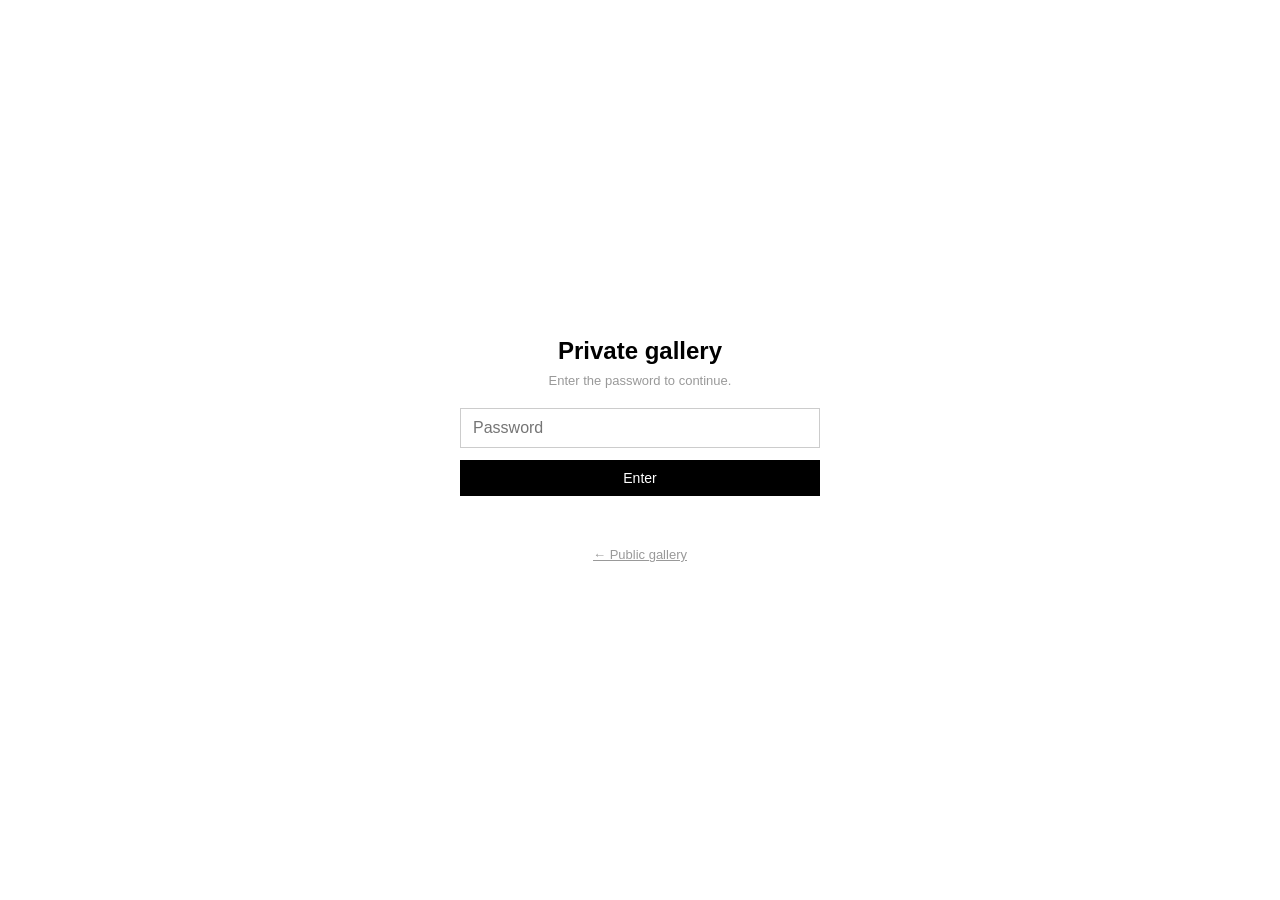
<file: private/index.html>
<!DOCTYPE html>
<!--[if lt IE 7]>      <html class="no-js lt-ie9 lt-ie8 lt-ie7" xmlns:lr="http://adobe.com/lrg/0.0"> <![endif]-->
<!--[if IE 7]>         <html class="no-js lt-ie9 lt-ie8" xmlns:lr="http://adobe.com/lrg/0.0"> <![endif]-->
<!--[if IE 8]>         <html class="no-js lt-ie9" xmlns:lr="http://adobe.com/lrg/0.0"> <![endif]-->
<!--[if gt IE 8]><!--> <html class="no-js" xmlns:lr="http://adobe.com/lrg/0.0"> <!--<![endif]-->
    <head>
        <meta charset="utf-8">
        <meta http-equiv="X-UA-Compatible" content="IE=edge">
        <title>Private — Pratik Bassi</title>
        <meta name="description" content="">
        <meta name="robots" content="noindex, nofollow">
        <meta name="viewport" content="width=device-width, initial-scale=1">
        <link rel="stylesheet" type="text/css" href="../assets/css/normalize.css">
        <link rel="stylesheet" type="text/css" href="../assets/css/main.css">
        <link rel="stylesheet" type="text/css" media="screen" title="Custom Settings" href="../assets/css/custom.css">
        <link rel="stylesheet" type="text/css" href="../assets/css/private-gate.css">
        <script src="../assets/js/libs/modernizr.custom.23122.js"></script>
    </head>
    <body class="has-header row-spacing-lg private-locked" data-pagination-style="scroll" data-target-row-height="300" data-requires-private-auth="true" data-image-encrypted="true" data-image-root="../images/private/encrypted">
        <div id="privateGate" class="private-gate">
            <div class="private-gate__panel">
                <h1 class="private-gate__title">Private gallery</h1>
                <p class="private-gate__hint">Enter the password to continue.</p>
                <form id="privateGateForm" class="private-gate__form" autocomplete="off">
                    <input id="privateGatePassword" class="private-gate__input" type="password" name="password" placeholder="Password" required>
                    <button class="private-gate__button" type="submit">Enter</button>
                    <p id="privateGateError" class="private-gate__error" role="alert"></p>
                </form>
                <a class="private-gate__back" href="../">← Public gallery</a>
            </div>
        </div>
        <div id="galleryApp" class="gallery-app gallery-app--locked" aria-hidden="true">
                        <header class="">
            <div class="background"></div>
            <div class="meta-left">
                <p id="galleryTitle" class="title">Private</p>
                                <p id="galleryAuthor" class="author"></p>
                                </p>
            </div>
            <div class="meta-right">
                <a href="../" class="header-nav-link">Public</a>
            </div>
            <ul class="gallery-meta">
                <li id="buttonFullscreen" title="Fullscreen Mode">
                    <div class="icon">
                        <svg version="1.1" id="svgIconFullscreen" xmlns="http://www.w3.org/2000/svg" xmlns:xlink="http://www.w3.org/1999/xlink" x="0px" y="0px" viewBox="0 0 18 16" style="enable-background:new 0 0 18 16;" xml:space="preserve">
                        <g>
                            <path class="custom-colorable" d="M5.3871,9.95599C5.19136,9.76858,4.99176,9.85763,4.79376,10.0472l-2.86173,2.74138v-1.55466
                                c0-0.25257-0.21387-0.45733-0.47767-0.45733H0.47767C0.21387,10.7766,0,10.98136,0,11.23393v3.37367v0.93511
                                C0,15.79524,0.21387,16,0.47767,16h0.97668h3.5238c0.26377,0,0.47764-0.20476,0.47764-0.45729v-0.93511
                                c0-0.25254-0.21387-0.45733-0.47764-0.45733H3.34554l2.86694-2.7451c0.198-0.18957,0.30914-0.44923,0.11342-0.63664L5.3871,9.95599
                                z"/>
                            <path class="custom-colorable" d="M17.52233,10.7766h-0.97672c-0.26377,0-0.47764,0.20476-0.47764,0.45733v1.55466l-2.86172-2.74138
                                c-0.198-0.18957-0.39764-0.27862-0.59335-0.09121l-0.93879,0.81254c-0.19575,0.18741-0.08458,0.44707,0.11342,0.63664
                                l2.8669,2.7451h-1.63258c-0.26377,0-0.47764,0.20479-0.47764,0.45733v0.93511c0,0.25254,0.21387,0.45729,0.47764,0.45729h3.52376
                                h0.97672C17.7861,16,18,15.79524,18,15.54271v-0.93511v-3.37367C18,10.98136,17.7861,10.7766,17.52233,10.7766z"/>
                            <path class="custom-colorable" d="M3.34554,1.84973h1.63262c0.26377,0,0.47764-0.20479,0.47764-0.45733V0.45733C5.45579,0.20476,5.24193,0,4.97815,0h-3.5238
                                H0.47767C0.21387,0,0,0.20476,0,0.45733v0.93508v3.3737C0,5.01864,0.21387,5.2234,0.47767,5.2234h0.97668
                                c0.26381,0,0.47767-0.20476,0.47767-0.45729V3.21142L4.79376,5.9528c0.198,0.18957,0.3976,0.27862,0.59335,0.09121l0.93879-0.81254
                                C6.52161,5.04409,6.41048,4.7844,6.21247,4.59483L3.34554,1.84973z"/>
                            <path class="custom-colorable" d="M17.52233,0h-0.97672h-3.52376c-0.26377,0-0.47764,0.20476-0.47764,0.45733v0.93508
                                c0,0.25254,0.21387,0.45733,0.47764,0.45733h1.63258l-2.8669,2.7451c-0.19801,0.18957-0.30917,0.44926-0.11342,0.63663
                                l0.93879,0.81254c0.19571,0.18741,0.39535,0.09836,0.59335-0.09121l2.86172-2.74138V4.7661
                                c0,0.25254,0.21387,0.45729,0.47764,0.45729h0.97672C17.7861,5.2234,18,5.01864,18,4.7661v-3.3737V0.45733
                                C18,0.20476,17.7861,0,17.52233,0z"/>
                        </g>
                        </svg>
                    </div>
                </li>
            </ul>
        </header>
                <div id="thumbnailContainer">
            <div class="thumbnails"></div>
        </div>
        <div id="thumbnailLoadingIndicator" class="thumbnail-loading" aria-live="polite">Loading more photos...</div>
        <div id="loupeContainer" class="show-corners">
            <div class="background"></div>
            <div class="image-container"></div>    
            <div class="side-navigation">
                <div class="hotspot" id="hotspotPrevLoupe">
                    <div class="button" id="buttonPrevSideLoupe">
                        <svg version="1.1" baseProfile="basic" id="svgIconPrevSideLoupe" xmlns="http://www.w3.org/2000/svg" xmlns:xlink="http://www.w3.org/1999/xlink" x="0px" y="0px" width="50px" height="50px" viewBox="0 0 50 50" xml:space="preserve"><path class="icon custom-colorable" fill="#231F20" d="M0,0l0,50h50V0L0,0z M18.491,25.05l9.707-9.264c0.418-0.399,1.092-0.403,1.506-0.008l1.498,1.43c0.413,0.395,0.41,1.039-0.009,1.438l-6.765,6.456l6.613,6.31c0.41,0.392,0.414,1.024,0.008,1.412l-1.471,1.404c-0.406,0.387-1.068,0.384-1.479-0.008l-6.612-6.311L18.491,25.05z"/></svg>
                    </div>
                </div>
                <div class="hotspot" id="hotspotNextLoupe">
                    <div class="button" id="buttonNextSideLoupe">
                        <svg version="1.1" baseProfile="basic" id="svgIconNextSideLoupe" xmlns="http://www.w3.org/2000/svg" xmlns:xlink="http://www.w3.org/1999/xlink" x="0px" y="0px" width="50px" height="50px" viewBox="0 0 50 50" xml:space="preserve">
                            <path class="icon custom-colorable" fill="#231F20" d="M0,0v50h50V0H0z M28.513,27.909l-6.612,6.311c-0.411,0.392-1.073,0.395-1.479,0.008l-1.471-1.404 c-0.406-0.388-0.402-1.02,0.008-1.412l6.613-6.31l-6.765-6.456c-0.419-0.399-0.422-1.043-0.009-1.438l1.498-1.43 c0.414-0.395,1.088-0.391,1.506,0.008l9.707,9.264L28.513,27.909z"/>
                        </svg>
                    </div>
                </div>
            </div>
            <div class="lateral-nav-container">
                <ul class="lateral-nav">
                    <li id="buttonPrev">
                        <svg version="1.1" id="svgIconPrevLoupe" xmlns="http://www.w3.org/2000/svg" xmlns:xlink="http://www.w3.org/1999/xlink" x="0px" y="0px" viewBox="0 0 45 45" style="enable-background:new 0 0 45 45;" xml:space="preserve">
                            <style type="text/css">
                                .st0{fill-rule:evenodd;clip-rule:evenodd;fill:#231F20;}
                            </style>
                            <path class="icon custom-colorable" d="M25.20105,14.76864l-8.2004,7.773l2.5314,2.3992l5.5858,5.2952c0.3469,0.3289,0.9064,0.3318,1.2497,0.0065
                                l1.2431-1.1783c0.3429-0.3252,0.3398-0.8555-0.0071-1.1846l-5.5864-5.2948l5.7149-5.4171c0.3535-0.3349,0.3568-0.875,0.0074-1.2063
                                l-1.2657-1.1995C26.12435,14.43064,25.55435,14.43354,25.20105,14.76864z"/>
                        </svg>
                    </li>
                    <li class="count"><span id="countCurrent"></span> of <span id="countTotal"></span></li>
                    <li id="buttonNext">
                        <svg version="1.1" id="svgIconNextLoupe" xmlns="http://www.w3.org/2000/svg" xmlns:xlink="http://www.w3.org/1999/xlink" x="0px" y="0px" viewBox="0 0 45 45" style="enable-background:new 0 0 45 45;" xml:space="preserve">
                            <style type="text/css">
                                .st0{fill-rule:evenodd;clip-rule:evenodd;fill:#231F20;}
                            </style>
                            <path class="icon custom-colorable" d="M19.79895,14.76864l8.2004,7.773l-2.5314,2.3992l-5.5858,5.2952c-0.3469,0.3289-0.9064,0.3318-1.2497,0.0065
                                l-1.2431-1.1783c-0.3429-0.3252-0.3398-0.8555,0.0071-1.1846l5.5864-5.2948l-5.7149-5.4171
                                c-0.3535-0.3349-0.3568-0.875-0.0074-1.2063l1.2657-1.1995C18.87565,14.43064,19.44565,14.43354,19.79895,14.76864z"/>
                        </svg>
                    </li>
                </ul>
            </div>
            <div class="info-container">
                <div id="loupeMeta"></div>
            </div>
            <div id="loupeCloseButton">
                <svg version="1.1" id="svgIconLoupeClose" xmlns="http://www.w3.org/2000/svg" xmlns:xlink="http://www.w3.org/1999/xlink" x="0px" y="0px"
                     viewBox="0 0 45 45" style="enable-background:new 0 0 45 45;" xml:space="preserve">
                    <path class="shape-x custom-colorable" d="M14.77881,17.30074l5.212,5.2222l-5.0831,5.0924c-0.3476,0.3484-0.5746,0.7624-0.2308,1.1067l1.5682,1.4763
                        c0.3436,0.3443,0.8045,0.2596,1.1521-0.0886l5.0825-5.093l5.2119,5.222c0.3536,0.3547,0.9244,0.3578,1.2741,0.0073l1.2677-1.27
                        c0.3497-0.3507,0.3465-0.9224-0.0071-1.2768l-5.2119-5.2221l5.0828-5.0925c0.3475-0.3485,0.5429-0.8259,0.1994-1.1702
                        l-1.6474-1.4921c-0.3438-0.3443-0.6936-0.1803-1.0411,0.1679l-5.0828,5.0929l-5.212-5.222
                        c-0.3537-0.3546-0.9241-0.3577-1.2742-0.007l-1.2672,1.2698C14.42171,16.37464,14.42491,16.94624,14.77881,17.30074z"/>
                </svg>
            </div>
        </div>
        </div>
        <script type="text/javascript">
            var LR = LR || {};
            LR.images = [
                         {"id": "100001", "largeWidth": "1200", "largeHeight": "801", "exportFilename": "20260504_0411", "title": "", "caption" : ""},
                         {"id": "100002", "largeWidth": "1200", "largeHeight": "801", "exportFilename": "20260504_0526", "title": "", "caption" : ""},
                         {"id": "100003", "largeWidth": "1200", "largeHeight": "801", "exportFilename": "20260520_0019", "title": "", "caption" : ""},
                         {"id": "100004", "largeWidth": "1200", "largeHeight": "801", "exportFilename": "20260520_0086", "title": "", "caption" : ""},
                         {"id": "100005", "largeWidth": "801", "largeHeight": "1200", "exportFilename": "20260520_0093", "title": "", "caption" : ""},
                         {"id": "100006", "largeWidth": "1200", "largeHeight": "801", "exportFilename": "20260520_0110", "title": "", "caption" : ""},
                         {"id": "100007", "largeWidth": "1200", "largeHeight": "800", "exportFilename": "20260523_0004", "title": "", "caption" : ""},
                         {"id": "100008", "largeWidth": "1200", "largeHeight": "800", "exportFilename": "20260523_0010", "title": "", "caption" : ""},
                         {"id": "100009", "largeWidth": "1200", "largeHeight": "800", "exportFilename": "20260523_0017", "title": "", "caption" : ""},
                         {"id": "100010", "largeWidth": "1200", "largeHeight": "800", "exportFilename": "DSC09163", "title": "", "caption" : ""},
                         {"id": "100011", "largeWidth": "1200", "largeHeight": "800", "exportFilename": "DSC09186", "title": "", "caption" : ""},
                         {"id": "21811", "largeWidth": "1200", "largeHeight": "800", "exportFilename": "IMG_8967", "title": "", "caption" : ""},
                         {"id": "69600", "largeWidth": "1200", "largeHeight": "800", "exportFilename": "IMG_9079", "title": "", "caption" : ""},
                         {"id": "100012", "largeWidth": "800", "largeHeight": "1200", "exportFilename": "DSC00038", "title": "", "caption" : ""},
                         {"id": "100013", "largeWidth": "1200", "largeHeight": "800", "exportFilename": "DSC00063", "title": "", "caption" : ""},
                         {"id": "100014", "largeWidth": "1200", "largeHeight": "800", "exportFilename": "DSC00070", "title": "", "caption" : ""},
                         {"id": "100015", "largeWidth": "800", "largeHeight": "1200", "exportFilename": "DSC00072", "title": "", "caption" : ""},
                         {"id": "100016", "largeWidth": "800", "largeHeight": "1200", "exportFilename": "DSC00077", "title": "", "caption" : ""},
                         {"id": "100017", "largeWidth": "1200", "largeHeight": "800", "exportFilename": "DSC00237", "title": "", "caption" : ""},
                         {"id": "100018", "largeWidth": "1200", "largeHeight": "800", "exportFilename": "DSC00247", "title": "", "caption" : ""},
                         {"id": "100019", "largeWidth": "1200", "largeHeight": "800", "exportFilename": "DSC00276", "title": "", "caption" : ""},
                         {"id": "100020", "largeWidth": "1200", "largeHeight": "800", "exportFilename": "DSC09462", "title": "", "caption" : ""},
                         {"id": "100021", "largeWidth": "1200", "largeHeight": "800", "exportFilename": "DSC09513", "title": "", "caption" : ""},
                         {"id": "100022", "largeWidth": "1200", "largeHeight": "800", "exportFilename": "DSC09562", "title": "", "caption" : ""},
                         {"id": "100023", "largeWidth": "1200", "largeHeight": "1050", "exportFilename": "GOPR0734", "title": "", "caption" : ""},
                         {"id": "100024", "largeWidth": "800", "largeHeight": "1200", "exportFilename": "DSC00412", "title": "", "caption" : ""},
                         {"id": "100025", "largeWidth": "1200", "largeHeight": "800", "exportFilename": "DSC00664", "title": "", "caption" : ""},
                         {"id": "100026", "largeWidth": "1200", "largeHeight": "800", "exportFilename": "DSC00672", "title": "", "caption" : ""},
                         {"id": "100027", "largeWidth": "1200", "largeHeight": "800", "exportFilename": "DSC00673", "title": "", "caption" : ""},
                         {"id": "100028", "largeWidth": "1200", "largeHeight": "800", "exportFilename": "DSC00674", "title": "", "caption" : ""},
                         {"id": "100029", "largeWidth": "1200", "largeHeight": "800", "exportFilename": "DSC00680", "title": "", "caption" : ""},
                         {"id": "100030", "largeWidth": "1200", "largeHeight": "800", "exportFilename": "DSC00688", "title": "", "caption" : ""},
                         {"id": "100031", "largeWidth": "1200", "largeHeight": "800", "exportFilename": "DSC00925", "title": "", "caption" : ""},
                         {"id": "100032", "largeWidth": "1200", "largeHeight": "800", "exportFilename": "DSC00926", "title": "", "caption" : ""},
                         {"id": "100033", "largeWidth": "1200", "largeHeight": "800", "exportFilename": "DSC00927", "title": "", "caption" : ""},
                         {"id": "100034", "largeWidth": "1200", "largeHeight": "800", "exportFilename": "DSC00929", "title": "", "caption" : ""},
                         {"id": "100035", "largeWidth": "1200", "largeHeight": "800", "exportFilename": "DSC00932", "title": "", "caption" : ""},
                         {"id": "100036", "largeWidth": "800", "largeHeight": "1200", "exportFilename": "DSC01018", "title": "", "caption" : ""},
                                    ]
        </script>
        <script src="//ajax.googleapis.com/ajax/libs/jquery/1.10.2/jquery.min.js"></script>
        <script>window.jQuery || document.write('<script src="../assets/js/libs/jquery-1.10.2.min.js"><\/script>')</script>
        <script src="../assets/js/private-crypto.js"></script>
        <script src="../assets/js/private-gate.js"></script>
        <script src="../assets/js/libs/jquery.velocity.min.js"></script>
        <script src="../assets/js/main.js"></script>
    </body>
</html>
</file>
<file: assets/css/main.css>
::-moz-selection {
    text-shadow: none;
}

::selection {
    text-shadow: none;
}

img {
    vertical-align: middle;
}

html, body {
    margin: 0;
    padding: 0;
    background-color: #000000;
    font-family: sans-serif;
   -webkit-font-smoothing: antialiased; 
}

body {
    overflow-x: hidden;
}

body.loupe-active {
    overflow: hidden;
}

header {
    display: none;
    position: absolute;
    top: 0;
    left: 0;
    margin: 0;
    padding: 0 6px 0 0;
    width: 100%;
    height: 114px;
   -moz-box-sizing: border-box;
    box-sizing: border-box;   
    z-index: 2;

    -webkit-transition: all .2s ease-out;
    -moz-transition: all .2s ease-out;
    -ms-transition: all .2s ease-out;
    -o-transition: all .2s ease-out;
    transition: all .2s ease-out;
}

.has-header header {
    display: block;
}

header.is-fixed {
    position: fixed;
    top: 0;
    left: 0;
    width: 100%;
    z-index: 2;
}

header div.background {
    position: absolute;
    top: 0;
    left: 0;
    width: 100%;
    height: 114px;
    background-color: #000000;
    opacity: .9;
}

header div.meta-left {
    width: 50%;
    float: left;
    padding-left: 20px;
    padding-top: 20px;
   -moz-box-sizing: border-box;
    box-sizing: border-box; 
}

header div.meta-right {
    width: 50%;
    float: right;
    padding-right: 6px;
    padding-top: 6px;
   -moz-box-sizing: border-box;
    box-sizing: border-box; 
}

header p.title {
    position: relative;
    margin: 0;
    padding: 0 0 0 2px;
    font-size: 24px;
    text-align: left;
    font-weight: bold;
   -moz-box-sizing: border-box;
    box-sizing: border-box;
    white-space: nowrap;
    overflow: hidden;
    text-overflow: ellipsis;
}

header p.author {
    position: relative;
    margin: 2.5em 0 0 0;
    padding: 0 0 0 2px;
    color: #999999;
    font-size: 12px;
    text-align: left;
    white-space: nowrap;
    overflow: hidden;
    text-overflow: ellipsis;
}

header a {
    color: inherit;
}

header a:hover {
    opacity: .75;
}

header ul.gallery-meta {
    display: block;
    margin: -15px 0 0 0;
    padding: 0;
    list-style-type: none;

    -webkit-transition: all .2s ease-out;
    -moz-transition: all .2s ease-out;
    -ms-transition: all .2s ease-out;
    -o-transition: all .2s ease-out;
    transition: all .2s ease-out;
}

header ul.gallery-meta li {
    display: block;
    float: right;
    font-size: 14px;
    line-height: 40px;
}

.scrolled header.is-fixed {
    height: 80px;
    padding: 0px 6px 0 0;
    overflow: hidden;
}

.scrolled header.is-fixed div.meta-left {
    padding-top: 8px;
}

.scrolled header.is-fixed div.meta-right {

}

.scrolled header.is-fixed p.title {
    padding: 12px 0 0 2px;
    font-size: 18px;
}

.scrolled header.is-fixed p.author {
    margin: .25em 0 0 0;
}

.scrolled header.is-fixed ul.gallery-meta {
    margin: 0;
}

#buttonFullscreen {
    display: none;
    position: relative;
    width: 40px;
    height: 40px;
    cursor: pointer;
}

#pageNav {
    display: block;
    float: right;
    font-size: 12px;
}

#pageNav div.count {
    padding-top: 1px;
}

#pageCountCurrent,
#pageCountTotal {
    font-weight: bold;
    line-height: 40px;
}

#buttonPrevPage {
    position: relative;
    display: block;
    float: left;
    width: 40px;
    height: 40px;
    overflow: hidden;
    cursor: pointer;
}

#buttonPrevPage.disabled {
    opacity: .5;
    cursor: inherit;
}

#svgIconPrevPage {
    position: absolute;
    top: 0;
    left: 0;
    width: 45px;
    height: 45px;
}

#pageNav div.count {
    float: left;
}

#buttonNextPage {
    position: relative;
    display: block;
    float: left;
    width: 40px;
    height: 40px;
    overflow: hidden;
    cursor: pointer;
}

#buttonNextPage.disabled {
    opacity: .5;
    cursor: inherit;
}

#svgIconNextPage {
    position: absolute;
    top: 0;
    left: 0;
    width: 45px;
    height: 45px;
}

.fullscreen #buttonFullscreen {
    display: block;
}

#buttonFullscreen div.icon {
    position: absolute;
    top: 12px;
    left: 11px;
    width: 18px;
    height: 16px;
}

#svgIconFullscreen {
    position: absolute;
    top: 0px;
    left: 0px;
    width: 18px;
    height: 16px;
}

#thumbnailContainer {
    position: relative;
    padding: 0px;
    width: 100%;
   -moz-box-sizing: border-box;
    box-sizing: border-box;
    overflow: hidden;
    font-size: 0;
}

.thumbnail-loading {
    display: none;
    position: fixed;
    bottom: 16px;
    left: 50%;
    z-index: 4;
    padding: 10px 16px;
    margin: 0;
    font-size: 13px;
    line-height: 1.4;
    color: #000000;
    background-color: rgba(255, 255, 255, 0.95);
    border: 1px solid #cccccc;
    border-radius: 20px;
    box-shadow: 0 2px 8px rgba(0, 0, 0, 0.12);
    transform: translateX(-50%);
    pointer-events: none;
}

.thumbnail-loading.is-visible {
    display: block;
}

.thumbnail-loading::before {
    content: "";
    display: inline-block;
    width: 12px;
    height: 12px;
    margin-right: 8px;
    border: 2px solid #cccccc;
    border-top-color: #000000;
    border-radius: 50%;
    vertical-align: -2px;
    animation: thumbnail-loading-spin 0.8s linear infinite;
}

@keyframes thumbnail-loading-spin {
    to {
        transform: rotate(360deg);
    }
}

.row-spacing-sm #thumbnailContainer {
    padding-top: 2px;
}

.row-spacing-md #thumbnailContainer {
    padding-top: 8px;
}

.row-spacing-lg #thumbnailContainer {
    padding-top: 16px;
}

.has-header #thumbnailContainer {
    position: relative;
    padding: 114px 0px 0px 0px;
    width: 100%;
   -moz-box-sizing: border-box;
    box-sizing: border-box; 
}

div.thumbnails {
    overflow: hidden;
    margin: 0 auto;
   -moz-box-sizing: border-box;
    box-sizing: border-box;
    text-align: center;
}

div.thumbnail {
    position: relative;
    display:inline-block;
   -moz-box-sizing: border-box;
    box-sizing: border-box;
    cursor: pointer;

   -webkit-transition: -webkit-box-shadow .03s ease-in;
   -moz-transition: -moz-box-shadow .03s ease-in;
   -ms-transition: box-shadow .03s ease-in;
   -o-transition: box-shadow .03s ease-in;
    transition: box-shadow .03s ease-in; 
}

div.thumbnail:hover {
   -moz-box-shadow: inset 0 0 100px rgba(0, 0, 0, .4);  
   -webkit-box-shadow: inset 0 0 100px rgba(0, 0, 0, .4);   
    box-shadow: inset 0 0 100px rgba(0, 0, 0, .4);

   -webkit-transition: all .03s ease-out;
   -moz-transition: all .03s ease-out;
   -ms-transition: all .03s ease-out;
   -o-transition: all .03s ease-out;
    transition: all .03s ease-out;  
}

.row-spacing-sm div.thumbnail {
    margin-bottom: 2px;
}

.row-spacing-md div.thumbnail {
    margin-bottom: 8px;
}

.row-spacing-lg div.thumbnail {
    margin-bottom: 16px;
}

div.thumbnail.not-loaded {
    display: none;
}

div.thumbnail img {
    display: block;
    position: absolute;
    top: 0;
    left: 0;
    width: auto;
    max-width: 100%;
    height: auto;
    max-height: 100%;
   -moz-box-sizing: border-box;
    box-sizing: border-box;
    cursor: pointer;
    border-style: solid;
}

#loupeContainer {
    display: none;
    position: fixed;
    top: 0;
    left: 0;
    padding: 45px 45px 180px 45px;
    width: 100%;
    height: 100%;
   -moz-box-sizing: border-box;
    box-sizing: border-box;
    z-index: 2;
    font-size: 14px;
    text-align: center;
}

#loupeContainer.meta-empty {
    padding: 45px;
}

#loupeContainer div.background {
    position: absolute;
    top: 0;
    left: 0;
    width: 100%;
    height: 100%;
}

#loupeContainer div.image-container {
    position: relative;
    display: table;
    width: 100%;
    height: 100%;
}

#loupeContainer div.corners {
    position: relative;
    display: inline-block;
}

#loupeContainer div.image-container div.image {
    display: table-cell;
    margin: 0;
    padding: 0;
    width: 100%;
    height: 100%;
   -moz-box-sizing: border-box;
    box-sizing: border-box;
    vertical-align: middle;
    text-align: center;
}

#loupeContainer img {
    width: auto;
    max-width: 100%;
    height: auto;
    max-height: 100%;
   -moz-box-sizing: border-box;
    box-sizing: border-box;
}

#loupeContainer div.lateral-nav-container {
    position: absolute;
    top: 0;
    left: 0;
    width: 100%;
    height: 45px;
    overflow: hidden;
    text-align: center;
}

#loupeContainer ul.lateral-nav {
    display: inline-block;
    margin: 0;
    padding: 0;
    list-style-type: none;
    line-height: 45px;
}

#loupeContainer div.info-container {
    position: absolute;
    left: 0;
    bottom: 0;
    width: 100%;
    height: 180px;
    padding: 20px;
   -moz-box-sizing: border-box;
    box-sizing: border-box;
}

#loupeContainer.meta-empty div.info-container {
    display: none;
}

#loupeContainer div.side-navigation {
    position: absolute;
    left: 0;
    bottom: 0;
    width: 100%;
    height: 100%;
    padding: 45px 0px 100px 0px;
   -moz-box-sizing: border-box;
    box-sizing: border-box; 
}

#loupeContainer div.side-navigation div.hotspot {
    position: relative;
    width: 25%;
    height: 100%;

   -webkit-user-select: none;   
   -moz-user-select: none;
   -ms-user-select: none;
   -o-user-select: none;
    user-select: none;
}

#loupeContainer div.side-navigation div.hotspot.over {
    cursor: pointer;
}

#loupeMeta p {
    margin: 0;
    padding: 0;
}

#loupeMeta p.title {
    margin: 0 auto 5px auto;
    padding: 0;
    max-width: 80%;
    overflow: hidden;
    text-overflow: ellipsis;
    white-space: nowrap;
    font-size: 15px;
    font-weight: bold;
}

#loupeMeta p.caption {
    margin: 0 auto;
    padding: 0;
    max-width: 80%;
    height: 48px;
    overflow: hidden;
    font-size: 14px;
}

#hotspotPrevLoupe {
    float: left;
}

#hotspotPrevLoupe.disabled {
    display: none;
    position: absolute;
    top: 50%;
    left: 0;
}

#hotspotNextLoupe {
    float: right;
}

#hotspotNextLoupe.disabled {
    display: none;
}

#loupeContainer div.side-navigation div.button {
    display: block;
    width: 50px;
    height: 50px;
}

#buttonPrevSideLoupe {
    position: absolute;
    top: 50%;
    left: 0px;
    -webkit-transition: all .2s ease-out;
    -moz-transition: all .2s ease-out;
    -ms-transition: all .2s ease-out;
    -o-transition: all .2s ease-out;
    transition: all .2s ease-out;
    opacity: 0;
}

#hotspotPrevLoupe.over #buttonPrevSideLoupe {
    opacity: 1;
}

#svgIconPrevSideLoupe {
    position: absolute;
    top: 0;
    left: 0;
    width: 50px;
    height: 50px;
}

#buttonNextSideLoupe {
    position: absolute;
    top: 50%;
    right: 0px;
    -webkit-transition: all .2s ease-out;
    -moz-transition: all .2s ease-out;
    -ms-transition: all .2s ease-out;
    -o-transition: all .2s ease-out;
    transition: all .2s ease-out;
    opacity: 0;
}

#hotspotNextLoupe.over #buttonNextSideLoupe {
    opacity: 1;
}

#svgIconNextSideLoupe {
    position: absolute;
    top: 0;
    left: 0;
    width: 50px;
    height: 50px;
}

#loupeContainer li {
    display: block;
    float: left;
}

#countCurrent,
#countTotal {
    font-weight: bold;
}

#buttonPrev {
    position: relative;
    width: 45px;
    height: 45px;
    cursor: pointer;
   -webkit-user-select: none;   
   -moz-user-select: none;
   -ms-user-select: none;
   -o-user-select: none;
    user-select: none; 
}

#buttonPrev.disabled {
    opacity: .5;
    cursor: inherit;
}

#svgIconPrevLoupe {
    position: absolute;
    top: 0;
    left: 0;
    width: 45px;
    height: 45px;
}

#buttonNext {
    position: relative;
    width: 45px;
    height: 45px;
    cursor: pointer;
   -webkit-user-select: none;   
   -moz-user-select: none;
   -ms-user-select: none;
   -o-user-select: none;
    user-select: none;
}

#buttonNext.disabled {
    opacity: .5;
    cursor: inherit;
}

#svgIconNextLoupe {
    position: absolute;
    top: 0;
    left: 0;
    width: 45px;
    height: 45px;
}

#loupeCloseButton {
    position: absolute;
    top: 0;
    right: 0;
    width: 45px;
    height: 45px;
    cursor: pointer;
}

#svgIconLoupeClose {
    position: absolute;
    top: 0;
    right: 0;
    width: 45px;
    height: 45px;
}

#svgIconLoupeClose .shape-x{
    fill-rule:evenodd;
    clip-rule:evenodd;
}

.custom-colorable {
    fill: #a0a0a0;
}

@media screen and (max-width: 1280px) {

    #loupeContainer {
        padding: 45px 45px 150px 45px;
        font-size: 13px;
    }
    
    #loupeContainer div.info-container {
        height: 150px;
    }

    #loupeMeta p.title {
        margin: 0 auto 10px auto;
        width: 75%;
        max-height: 2.6em;
        overflow: hidden;
        font-size: 1.3em;
        font-weight: bold;
        line-height: 1.3em;
    }

    #loupeMeta p.caption {
        margin: 0 auto;
        padding: 0;
        width: 75%;
        max-height: 5.1em;
        overflow: hidden;
        line-height: 1.3em;
    }

}

@media screen and (max-width: 960px) {

    #loupeContainer {
        padding: 45px 45px 120px 45px;
        font-size: 12px;
    }

    #loupeContainer div.info-container {
        height: 120px;
    }

    #loupeMeta p.title {
        width: 85%;
        max-height: 2.6em;
        overflow: hidden;
        font-size: 1.1em;
    }

    #loupeMeta p.caption {
        width: 85%;
        max-height: 5.2em;
        overflow: hidden;
    }

}

@media screen and (max-width: 768px) {

    header p.title {
        font-size: 18px;
    }

    .has-header #thumbnailContainer {
        padding: 100px 0 0 0;
    }

    #loupeContainer {
        padding: 45px 35px 100px 35px;
        font-size: 11px;
    }

    #loupeContainer div.info-container {
        height: 100px;
    }

    #loupeMeta p.title {
        white-space: nowrap;
        text-overflow: ellipsis;
        width: 100%;
        box-sizing: border-box;
        overflow: hidden;
        font-size: 1em;
    }

    #loupeMeta p.caption {
        white-space: nowrap;
        text-overflow: ellipsis;
        width: 100%;
        box-sizing: border-box;
        overflow: hidden;
    }

}

@media screen and (max-width: 568px) {

    header {
        padding-bottom: 20px;
        height: auto;
        overflow: hidden;
    }

    header div.meta-left {
        padding: 20px 20px 0px 20px;
        width: 100%;
    }

    header div.meta-right {
        width: 100%;
    }

    header p.title,
    header p.author {

    }

    header p.author {
        margin-top: .5em;
    }

    .scrolled header.is-fixed {
        padding-bottom: 20px;
        height: auto;
        overflow: hidden;
    }

    .scrolled header.is-fixed p.title {
        padding: 12px 0 0 2px;
        font-size: 18px;
    }

    .scrolled header.is-fixed p.author {
        margin-top: .5em;
    }

    header ul.gallery-meta {
        display: none;
    }

    #pageNav {
        display: inline-block;
        float: none;
    }

    .fullscreen #buttonFullscreen {
        display: none;
    }

    #loupeContainer {
        padding: 45px 20px 80px 20px;
        font-size: 11px;
    }

    #loupeContainer div.info-container {
        height: 80px;
    }

    #loupeMeta p.title {
        white-space: nowrap;
        text-overflow: ellipsis;
        width: 100%;
        box-sizing: border-box;
        overflow: hidden;
    }

    #loupeMeta p.caption {
        white-space: nowrap;
        text-overflow: ellipsis;
        width: 100%;
        box-sizing: border-box;
        overflow: hidden;
    }

}
</file>
<file: assets/css/custom.css>
html {
  background-color: #FFFFFF !important;
  color: inherit;
}

.thumb-img {
  border-color: #FFFFFF !important;
}

#loupeContainer div.background {
  background-color: #FFFFFF !important;
  color: inherit;
}

header div.background {
  background-color: #FFFFFF !important;
  color: inherit;
}

.custom-colorable {
  fill: #000000 !important;
}

body {
  background-color: #FFFFFF !important;
  color: #000000 !important;
}
</file>
<file: assets/css/private-gate.css>
.header-nav-link {
    position: relative;
    z-index: 3;
    display: inline-block;
    margin: 26px 20px 0 0;
    font-size: 13px;
    color: #999999;
    text-decoration: none;
}

.header-nav-link:hover {
    color: #000000;
}

body.private-locked {
    overflow: hidden;
}

.gallery-app--locked {
    display: none !important;
}

.private-gate {
    position: fixed;
    inset: 0;
    z-index: 1000;
    display: flex;
    align-items: center;
    justify-content: center;
    padding: 24px;
    background-color: #ffffff;
    box-sizing: border-box;
}

.private-gate__panel {
    width: 100%;
    max-width: 360px;
    text-align: center;
}

.private-gate__title {
    margin: 0 0 8px;
    font-size: 24px;
    font-weight: bold;
}

.private-gate__hint {
    margin: 0 0 20px;
    font-size: 13px;
    color: #999999;
}

.private-gate__form {
    display: flex;
    flex-direction: column;
    gap: 12px;
}

.private-gate__input {
    width: 100%;
    padding: 10px 12px;
    border: 1px solid #cccccc;
    font-size: 16px;
    box-sizing: border-box;
}

.private-gate__button {
    padding: 10px 12px;
    border: 0;
    background-color: #000000;
    color: #ffffff;
    font-size: 14px;
    cursor: pointer;
}

.private-gate__button:hover {
    background-color: #333333;
}

.private-gate__error {
    min-height: 1.2em;
    margin: 0;
    font-size: 13px;
    color: #b00020;
}

.private-gate__back {
    display: inline-block;
    margin-top: 24px;
    font-size: 13px;
    color: #999999;
}

.private-gate__back:hover {
    color: #000000;
}
</file>
